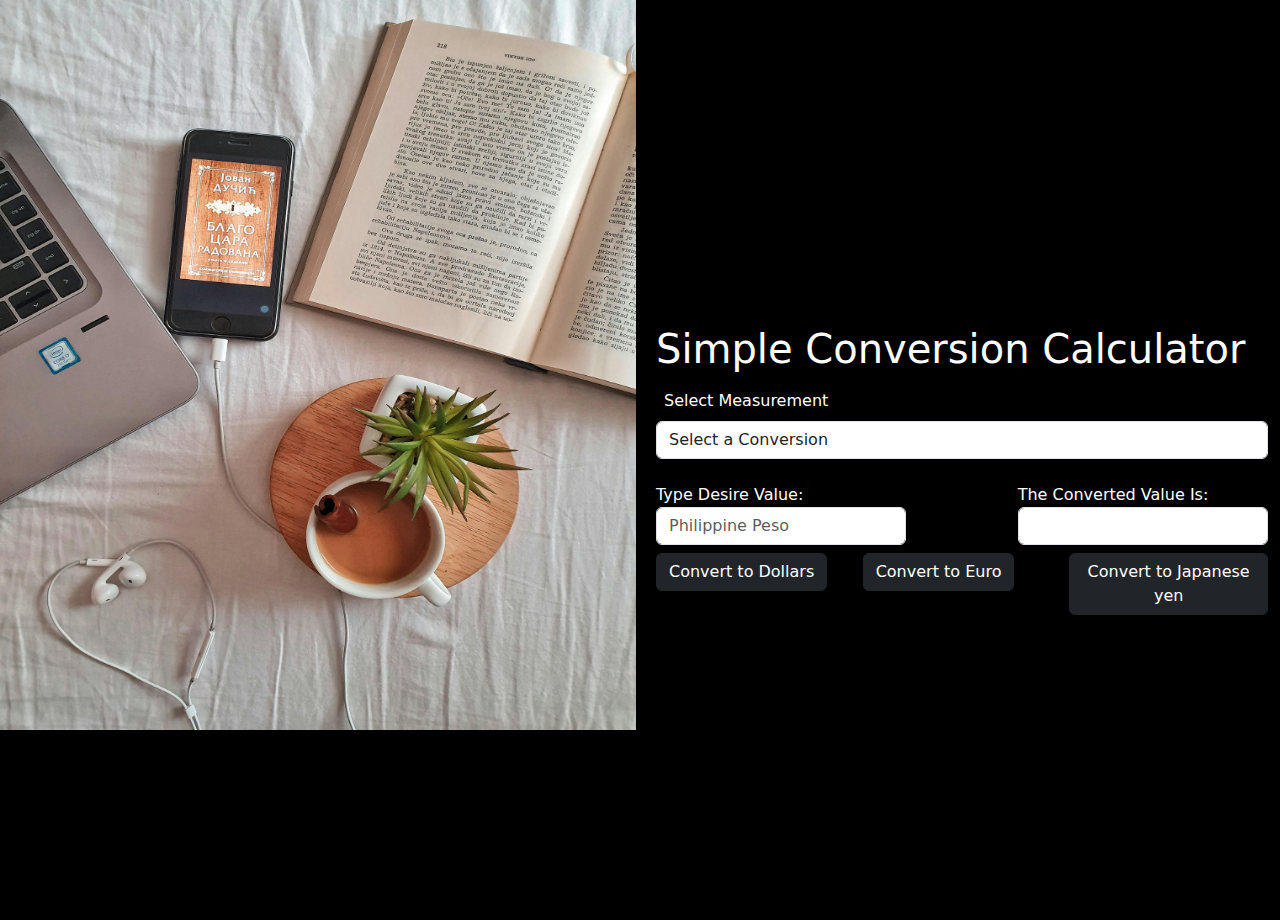
<file: index.html>
<!DOCTYPE html>
<html lang="en">
<head>
    <meta charset="UTF-8">
    <meta name="viewport" content="width=device-width, initial-scale=1.0">
    <title>Simple Currency Conversion Calculator</title>
    <link href="https://cdn.jsdelivr.net/npm/bootstrap@5.3.3/dist/css/bootstrap.min.css" rel="stylesheet" integrity="sha384-QWTKZyjpPEjISv5WaRU9OFeRpok6YctnYmDr5pNlyT2bRjXh0JMhjY6hW+ALEwIH" crossorigin="anonymous">
    <link rel="stylesheet" href="https://cdnjs.cloudflare.com/ajax/libs/font-awesome/6.5.2/css/all.min.css" integrity="sha512-SnH5WK+bZxgPHs44uWIX+LLJAJ9/2PkPKZ5QiAj6Ta86w+fsb2TkcmfRyVX3pBnMFcV7oQPJkl9QevSCWr3W6A==" crossorigin="anonymous" referrerpolicy="no-referrer" />
    <link rel="stylesheet" href="style.css">
</head>

<body>
    
    <div class="row g-2">
        <div class="col-md-6">
            <img src="image/pexels-ena-marinkovic-1814213-3640930.jpg" alt="" width="100%" height= "750px" >
        </div>
        
        <div class="col-md-6 mt-5">
            <div class="container calculator-section">
           
                <div class="row g-2">
                    <form class="col-md-12">
                        <h1>Simple Conversion Calculator</h1>
                        <label class="m-2" for="label">Select Measurement</label> <br>
                        <select name="label" id="" class="form-control mb-3" onchange="window.location.href=this.value">
                            <option>Select a Conversion</option>
                            <option value="index.html">Currency Conversion</option>
                            <option value="index2.html">Time Conversion</option>
        
                        </select>
                    </form>
        
                    <form class="col-md-5">
                        <label for="value">Type Desire Value:</label>
                        <input type="number" id="value" name="value" placeholder="Philippine Peso" class="form-control">
                    </form>
        
                    <div class="col-md-2">
                        <span><i class="fa-solid fa-equals"></i></span>
                    </div>
        
                    <form class="col-md-5">
                        <label for="converted">The Converted Value Is:</label>
                        <input type="number" id="converted" name="converted" class="form-control">
                    </form>
        
                    <div class="col-md-4">
                        <button class="btn btn-dark" onclick="dollar();">Convert to Dollars</button>
                    </div>
        
                    <div class="col-md-4">
                        <button class="btn btn-dark" onclick="euro();">Convert to Euro</button>
                    </div>
        
                    <div class="col-md-4">
                        <button class="btn btn-dark" onclick="yen();">Convert to Japanese yen</button>
                    </div>
                </div>
            </div>
        </div>
    </div>
   

    


</body>
<script src="main.js"></script>

</html>
</file>
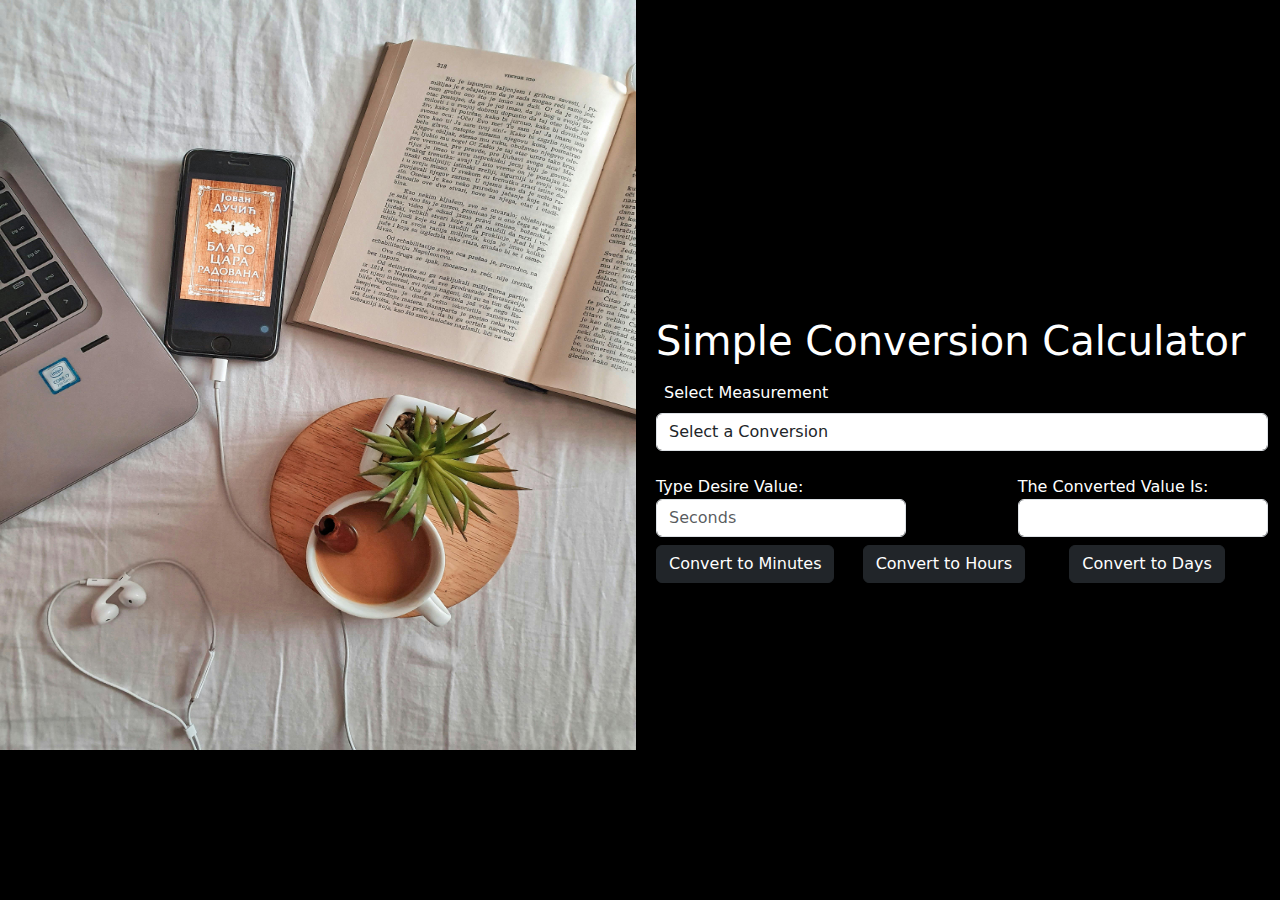
<file: index2.html>
<!DOCTYPE html>
<html lang="en">
<head>
    <meta charset="UTF-8">
    <meta name="viewport" content="width=device-width, initial-scale=1.0">
    <title>Time Conversion</title>
    <link href="https://cdn.jsdelivr.net/npm/bootstrap@5.3.3/dist/css/bootstrap.min.css" rel="stylesheet" integrity="sha384-QWTKZyjpPEjISv5WaRU9OFeRpok6YctnYmDr5pNlyT2bRjXh0JMhjY6hW+ALEwIH" crossorigin="anonymous">
    <link rel="stylesheet" href="https://cdnjs.cloudflare.com/ajax/libs/font-awesome/6.5.2/css/all.min.css" integrity="sha512-SnH5WK+bZxgPHs44uWIX+LLJAJ9/2PkPKZ5QiAj6Ta86w+fsb2TkcmfRyVX3pBnMFcV7oQPJkl9QevSCWr3W6A==" crossorigin="anonymous" referrerpolicy="no-referrer" />
    <link rel="stylesheet" href="style.css">
</head>

<body>

    <div class="row g-2">
        <div class="col-md-6">
            <img src="image/pexels-ena-marinkovic-1814213-3640930.jpg" alt="" width="100%" height= "750px" >
        </div>

        <div class="col-md-6">
            <div class="container calculator-section">
                <div class="row g-2">
                    <form class="col-md-12">
                        <h1>Simple Conversion Calculator</h1>
                        <label class="m-2" for="label">Select Measurement</label> <br>
                        <select name="label" id="" class="form-control mb-3" onchange="window.location.href=this.value">
                            <option>Select a Conversion</option>
                            <option value="index.html">Currency Conversion</option>
                            <option value="index2.html">Time Conversion</option>
                        </select>
                    </form>
        
                    <form class="col-md-5">
                        <label for="value">Type Desire Value:</label>
                        <input type="number" id="value" name="value" placeholder="Seconds" class="form-control">
                    </form>
        
                    <div class="col-md-2">
                        <span><i class="fa-solid fa-equals"></i></span>
                    </div>
        
                    <form class="col-md-5">
                        <label for="converted">The Converted Value Is:</label>
                        <input type="number" id="converted" name="converted" class="form-control">
                    </form>
        
                    <div class="col-md-4">
                        <button class="btn btn-dark" onclick="minutes();">Convert to Minutes</button>
                    </div>
        
                    <div class="col-md-4">
                        <button class="btn btn-dark" onclick="hours();">Convert to Hours</button>
                    </div>
        
                    <div class="col-md-4">
                        <button class="btn btn-dark" onclick="days();">Convert to Days</button>
                    </div>
                </div>
        </div>
    </div>
  

    
</body>
<script src="main.js"></script>
</html>
</file>
<file: style.css>
body {
    margin: 0;
    padding: 0;
    display: flex;
    justify-content: center;
    align-items: center;
    height: 100vh;
    background-color: #000000;
    color: white;  
  }

  /* .relative-container {
    position: relative;
}


.calculator-section {
    position: absolute;
    top: 50%;
    left: 50%;
    transform: translate(-50%, -50%);
    background-color: rgb(2, 2, 2); 
    padding: 20px;
    border-radius: 10px;
    box-shadow: 0 0 10px rgba(0, 0, 0, 0.1); 
} */

.calculator-section {
  
    position: relative;
    width: 100%;
    height: 100vh; /* This ensures that the container takes up the full height of the viewport */
    display: flex;
    justify-content: center; /* Horizontally centers child elements */
    align-items: center; /* Vertically centers child elements */
  
}
</file>
